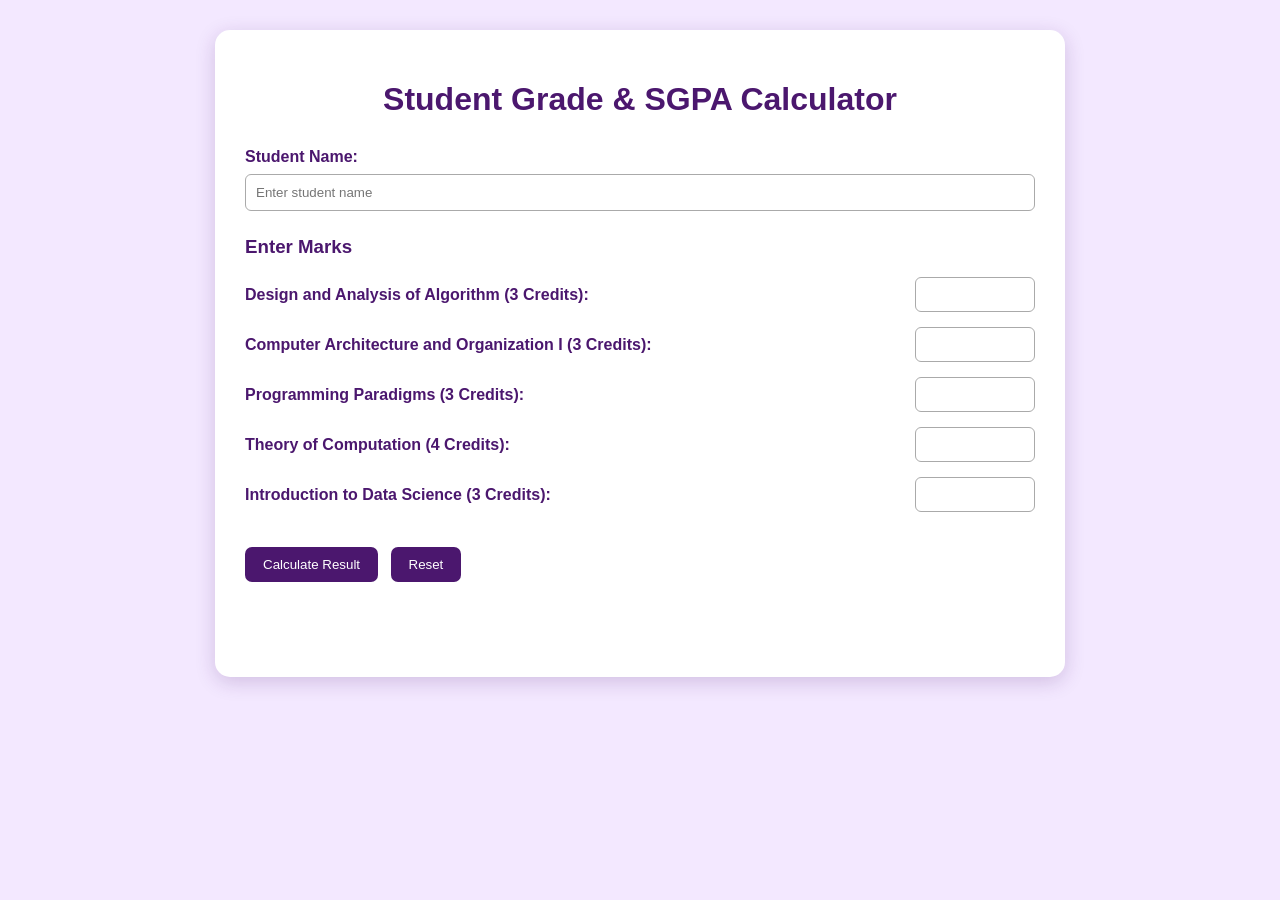
<file: bonus/grade.html>
<!-- <!DOCTYPE html>
<html lang="en">

<head>

    <meta charset="UTF-8">

    <meta name="viewport"
          content="width=device-width, initial-scale=1.0">

    <title>Student Grade Calculator</title>

    <link rel="stylesheet" href="grade.css">

</head>

<body>

    <div class="container">

        <h1>Student Grade & SGPA Calculator</h1>

        <label>Student Name:</label>

        <input type="text"
               id="studentName"
               placeholder="Enter student name">


        <h3>Enter Marks</h3>


        <div class="subject">

            <label>DBMS:</label>

            <input type="number"
                   id="dbms"
                   min="0"
                   max="100">

        </div>


        <div class="subject">

            <label>Operating System:</label>

            <input type="number"
                   id="os"
                   min="0"
                   max="100">

        </div>


        <div class="subject">

            <label>Computer Networks:</label>

            <input type="number"
                   id="cn"
                   min="0"
                   max="100">

        </div>


        <div class="subject">

            <label>Web Technology:</label>

            <input type="number"
                   id="web"
                   min="0"
                   max="100">

        </div>


        <div class="subject">

            <label>Data Structures:</label>

            <input type="number"
                   id="ds"
                   min="0"
                   max="100">

        </div>


        <button id="calculate">
            Calculate Result
        </button>


        <button id="reset">
            Reset
        </button>


        <div id="result"></div>

    </div>


    <script src="grade.js"></script>

</body>

</html> -->

<!DOCTYPE html>
<html lang="en">

<head>
    <meta charset="UTF-8">
    <meta name="viewport" content="width=device-width, initial-scale=1.0">
    <title>Student Grade & SGPA Calculator</title>
    <link rel="stylesheet" href="grade.css">
</head>

<body>

<div class="container">

    <h1>Student Grade & SGPA Calculator</h1>

    <label>Student Name:</label>
    <input type="text" id="studentName" placeholder="Enter student name">

    <h3>Enter Marks</h3>

    <div class="subject">
        <label>Design and Analysis of Algorithm (3 Credits):</label>
        <input type="number" id="daa" min="0" max="100">
    </div>

    <div class="subject">
        <label>Computer Architecture and Organization I (3 Credits):</label>
        <input type="number" id="cao" min="0" max="100">
    </div>

    <div class="subject">
        <label>Programming Paradigms (3 Credits):</label>
        <input type="number" id="pp" min="0" max="100">
    </div>

    <div class="subject">
        <label>Theory of Computation (4 Credits):</label>
        <input type="number" id="toc" min="0" max="100">
    </div>

    <div class="subject">
        <label>Introduction to Data Science (3 Credits):</label>
        <input type="number" id="ids" min="0" max="100">
    </div>

    <button id="calculate">Calculate Result</button>
    <button id="reset">Reset</button>

    <div id="result"></div>

</div>

<script src="grade.js"></script>

</body>
</html>
</file>
<file: bonus/grade.css>
/* * {
    box-sizing: border-box;
}

body {
    margin: 0;
    padding: 30px;

    font-family: Arial, sans-serif;

    background-color: #f3e8ff;
}

.container {
    width: 80%;
    max-width: 700px;

    margin: auto;

    padding: 30px;

    background-color: white;

    border-radius: 15px;

    box-shadow: 0 5px 20px rgba(75, 23, 110, 0.2);
}

h1 {
    text-align: center;

    color: #4b176e;

    margin-bottom: 30px;
}

h3 {
    color: #4b176e;

    margin-top: 25px;
}

label {
    color: #4b176e;

    font-weight: bold;
}

#studentName {
    width: 100%;

    padding: 10px;

    margin-top: 8px;

    border: 1px solid #aaa;

    border-radius: 6px;
}

.subject {
    display: flex;

    justify-content: space-between;

    align-items: center;

    margin: 15px 0;
}

.subject input {
    width: 120px;

    padding: 9px;

    border: 1px solid #aaa;

    border-radius: 6px;
}

button {
    padding: 10px 18px;

    margin-top: 20px;
    margin-right: 8px;

    border: none;

    border-radius: 7px;

    background-color: #4b176e;

    color: white;

    cursor: pointer;
}

button:hover {
    background-color: #32104a;
}

#result {
    margin-top: 25px;

    padding: 20px;

    border-radius: 10px;
}

.pass {
    background-color: #e0f7e5;

    border: 2px solid green;
}

.fail {
    background-color: #ffe0e0;

    border: 2px solid red;
}

table {
    width: 100%;

    margin-top: 15px;

    border-collapse: collapse;
}

th,
td {
    padding: 8px;

    border: 1px solid #aaa;

    text-align: center;
}

th {
    background-color: #f0ddff;

    color: #4b176e;
}


/* For small screens 

@media (max-width: 600px) {

    .container {
        width: 95%;

        padding: 20px;
    }

    .subject {
        flex-direction: column;

        align-items: flex-start;

        gap: 8px;
    }

    .subject input {
        width: 100%;
    }
} */

* {
    box-sizing: border-box;
}

body {
    margin: 0;
    padding: 30px;
    font-family: Arial, sans-serif;
    background-color: #f3e8ff;
}

.container {
    width: 85%;
    max-width: 850px;
    margin: auto;
    padding: 30px;
    background-color: white;
    border-radius: 15px;
    box-shadow: 0 5px 20px rgba(75, 23, 110, 0.2);
}

h1 {
    text-align: center;
    color: #4b176e;
    margin-bottom: 30px;
}

h3 {
    color: #4b176e;
    margin-top: 25px;
}

label {
    color: #4b176e;
    font-weight: bold;
}

#studentName {
    width: 100%;
    padding: 10px;
    margin-top: 8px;
    border: 1px solid #aaa;
    border-radius: 6px;
}

.subject {
    display: flex;
    justify-content: space-between;
    align-items: center;
    gap: 20px;
    margin: 15px 0;
}

.subject label {
    flex: 1;
}

.subject input {
    width: 120px;
    padding: 9px;
    border: 1px solid #aaa;
    border-radius: 6px;
}

button {
    padding: 10px 18px;
    margin-top: 20px;
    margin-right: 8px;
    border: none;
    border-radius: 7px;
    background-color: #4b176e;
    color: white;
    cursor: pointer;
}

button:hover {
    background-color: #32104a;
}

#result {
    margin-top: 25px;
    padding: 20px;
    border-radius: 10px;
}

.pass {
    background-color: #e0f7e5;
    border: 2px solid green;
}

.fail {
    background-color: #ffe0e0;
    border: 2px solid red;
}

table {
    width: 100%;
    margin-top: 15px;
    border-collapse: collapse;
}

th,
td {
    padding: 8px;
    border: 1px solid #aaa;
    text-align: center;
}

th {
    background-color: #f0ddff;
    color: #4b176e;
}

.summary {
    font-size: 17px;
    line-height: 1.8;
}

@media (max-width: 700px) {

    .container {
        width: 95%;
        padding: 20px;
    }

    .subject {
        flex-direction: column;
        align-items: flex-start;
    }

    .subject input {
        width: 100%;
    }
}
</file>
